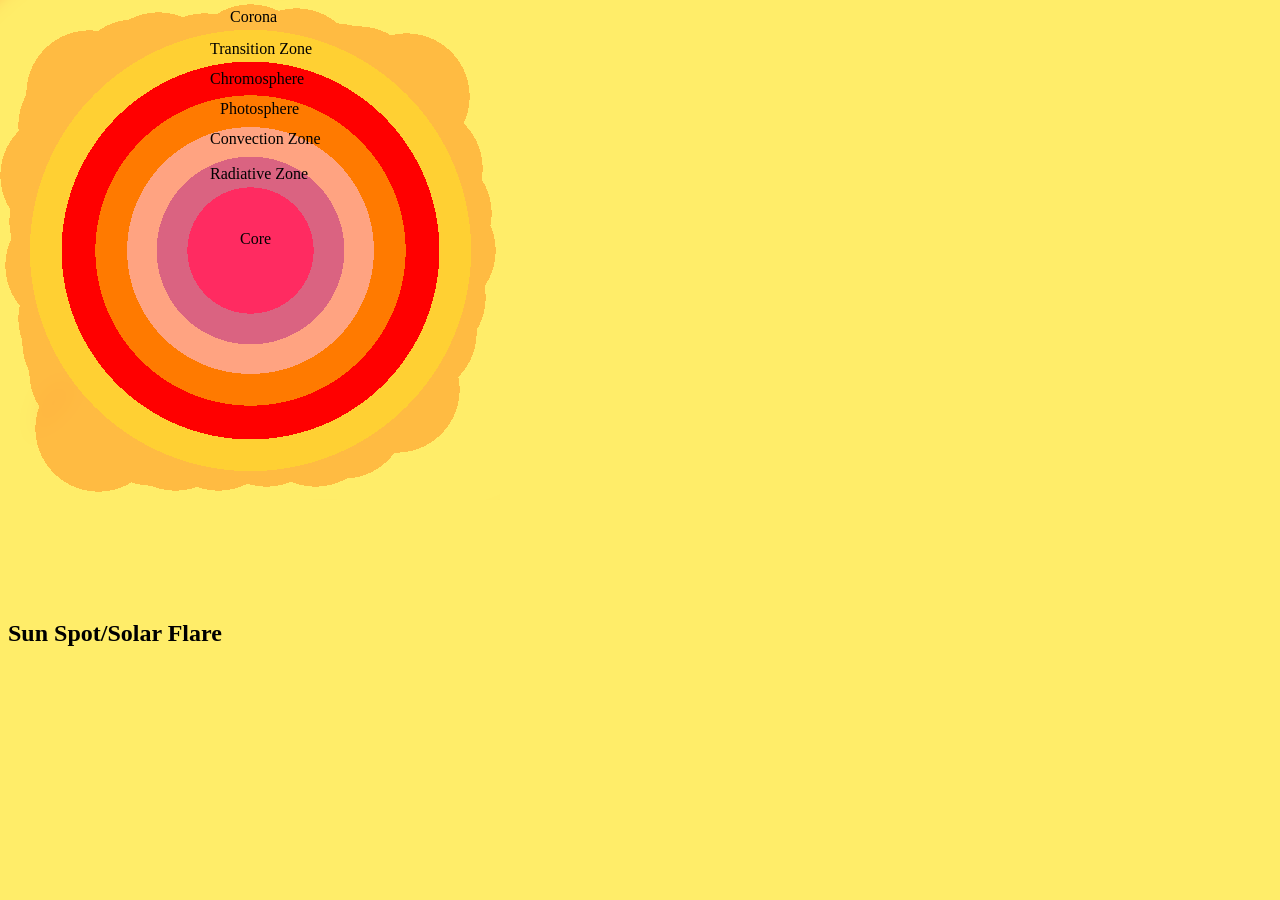
<file: index.html>
<!DOCTYPE html>
<html lang:en>
    <head>
        <title>
            Jakob's Sun Thing
        </title>

        <link rel="stylesheet"
        href="style.css">
    </head>

<body>
    <h2 class="cringe"><a href="spotflare.html">Sun Spot/Solar Flare</a></h2>
    <img src="sun.png" alt="layerd model of the sun" class="sun">

    <a href="core.html" class="core">
        Core
    </a>

    <a href="radiative.html" class="radiative">
        Radiative Zone
    </a>

    <a href="convection.html" class="convection">
        Convection Zone
    </a>

    <a href="photosphere.html" class="photosphere">
        Photosphere
    </a>

    <a href="chromosphere.html" class="chromosphere">
        Chromosphere
    </a>

    <a href="transition.html" class="transition">
        Transition Zone
    </a>

    <a href="corona.html" class="corona">
        Corona
    </a>
</body>
</html>
</file>
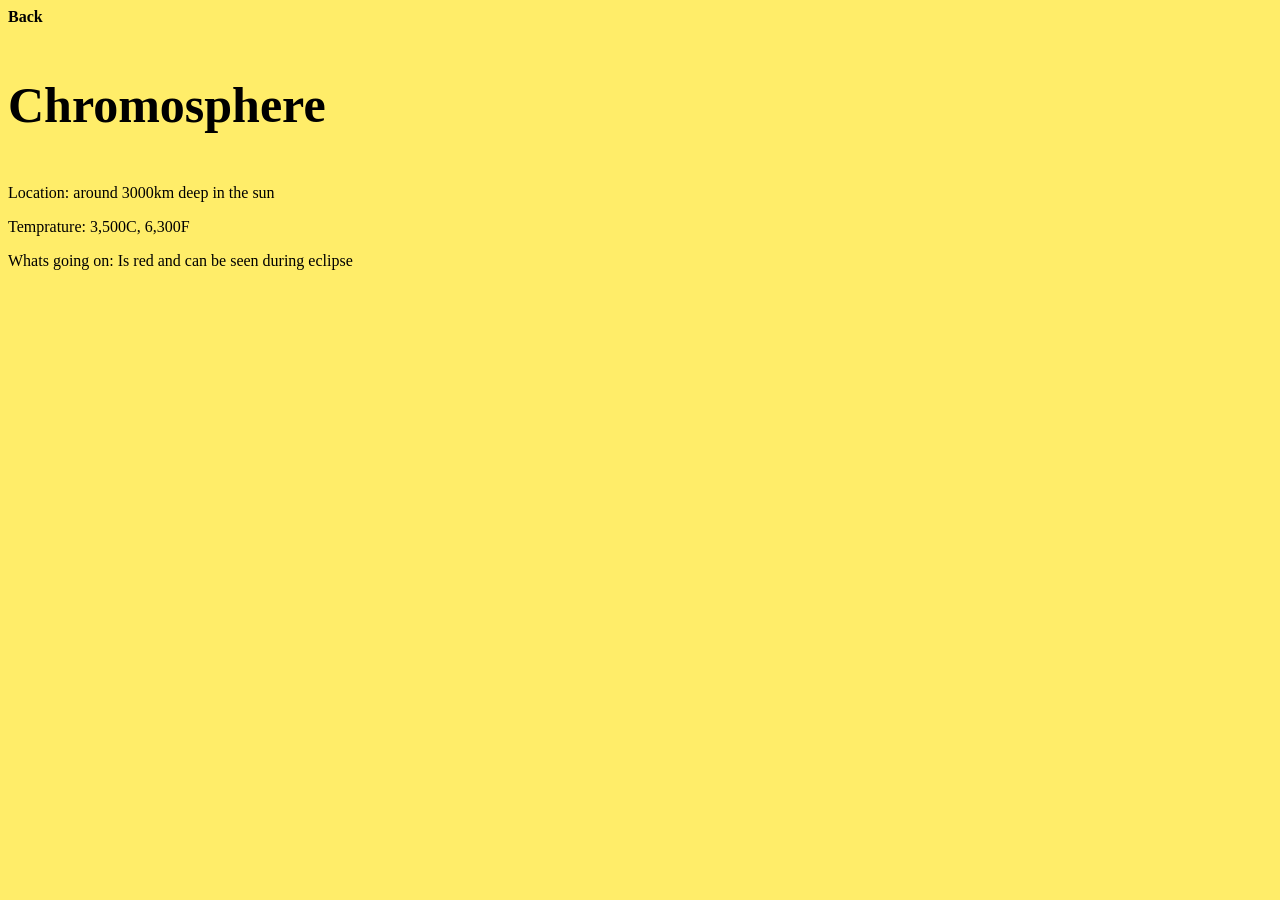
<file: chromosphere.html>
<!DOCTYPE html>
<html lang:en>
    <head>
        <title>
            Chromosphere
        </title>

        <link rel="stylesheet"
        href="style.css">
    </head>
<body>
    <a href="index.html" class="back">
        Back
    </a>
    
        <p class="tit">Chromosphere</p>
    <p>Location: around 3000km deep in the sun</p>
    <p> Temprature: 3,500C, 6,300F </p>
    <p>Whats going on: Is red and can be seen during eclipse</p>
</body>
</html>
</file>
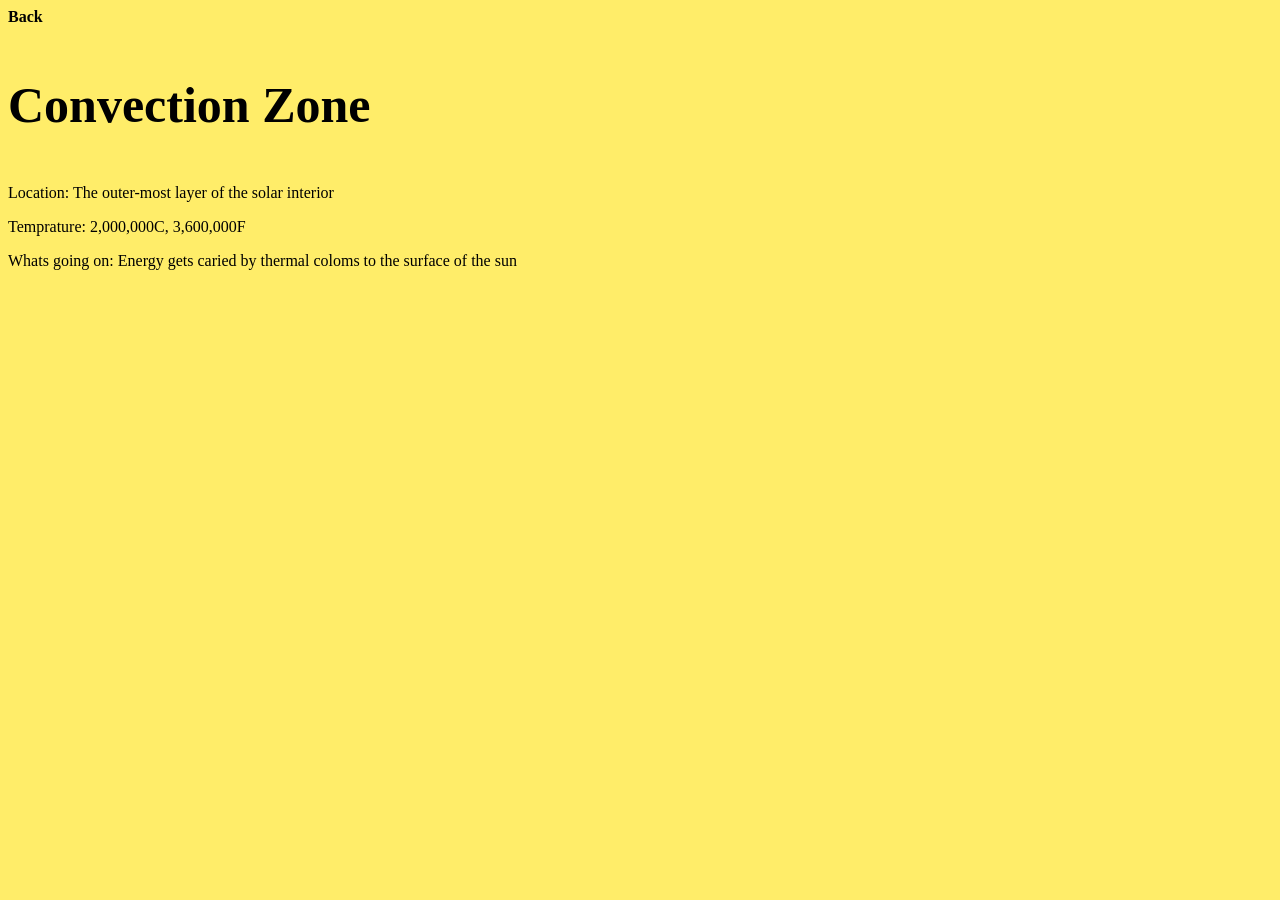
<file: convection.html>
<!DOCTYPE html>
<html lang:en>
    <head>
        <title>
            Convection Zone
        </title>

        <link rel="stylesheet"
        href="style.css">
    </head>
<body>
    <a href="index.html" class="back">
        Back
    </a>
    <p class="tit">
        Convection Zone
    </p>
    <p>
        Location: The outer-most layer of the solar interior 
    </p>
    <p>
        Temprature: 2,000,000C, 3,600,000F
    </p>
    <p>
        Whats going on: Energy gets caried by thermal coloms to the surface of the sun
    </p>
</body>
</html>
</file>
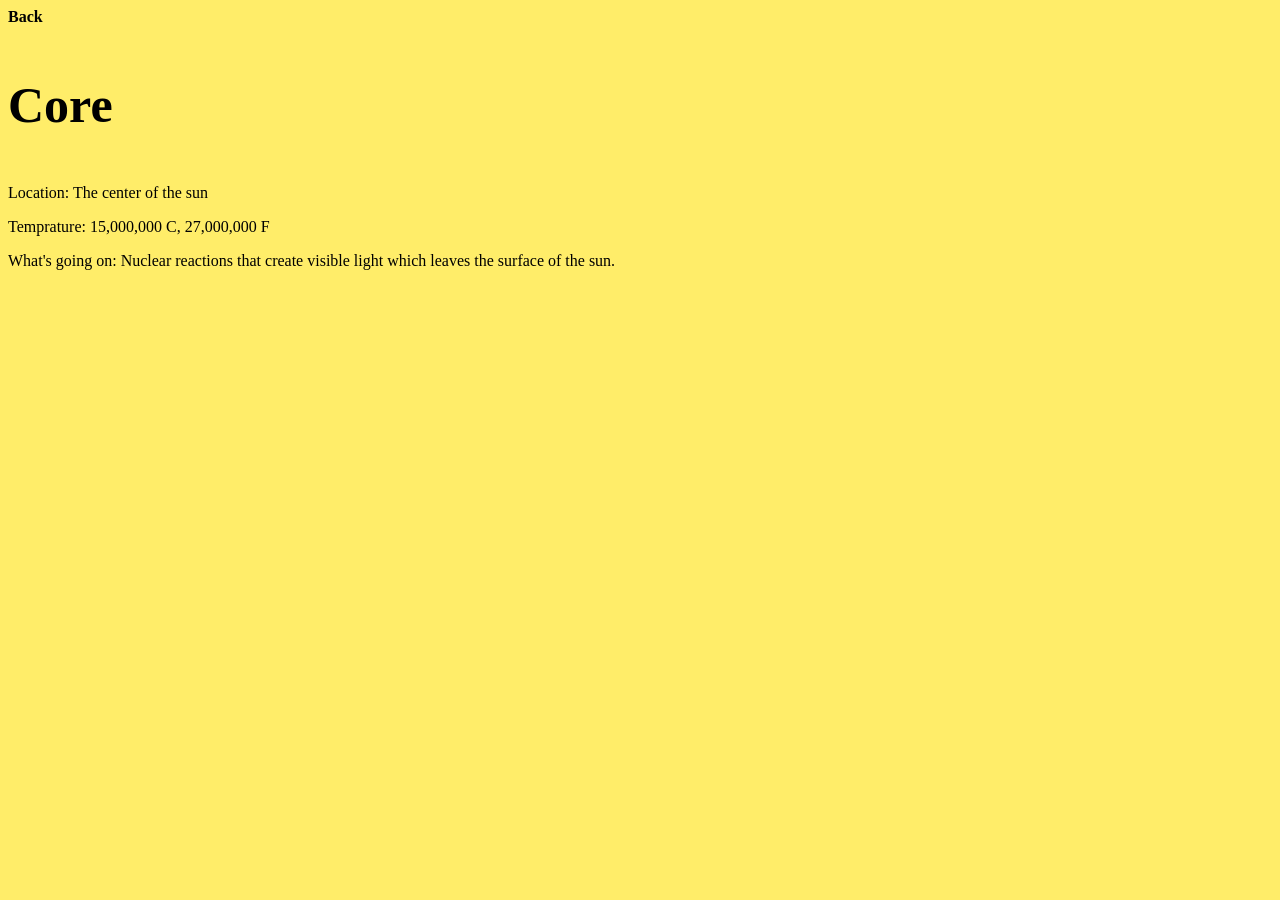
<file: core.html>
<!DOCTYPE html>
<html lang:en>
    <head>
        <title>
            Core
        </title>

        <link rel="stylesheet"
        href="style.css">
    </head>

<body>
    <a href="index.html" class="back">Back</a>
    
    <p class="tit"> Core  </p>
    <p>
        Location: The center of the sun
    </p>
    <P>
        Temprature: 15,000,000 C, 27,000,000 F
    </P>
    <p>
        What's going on: Nuclear reactions that create visible light which leaves the surface of the sun. 
    </p>

</body>
</html>
</file>
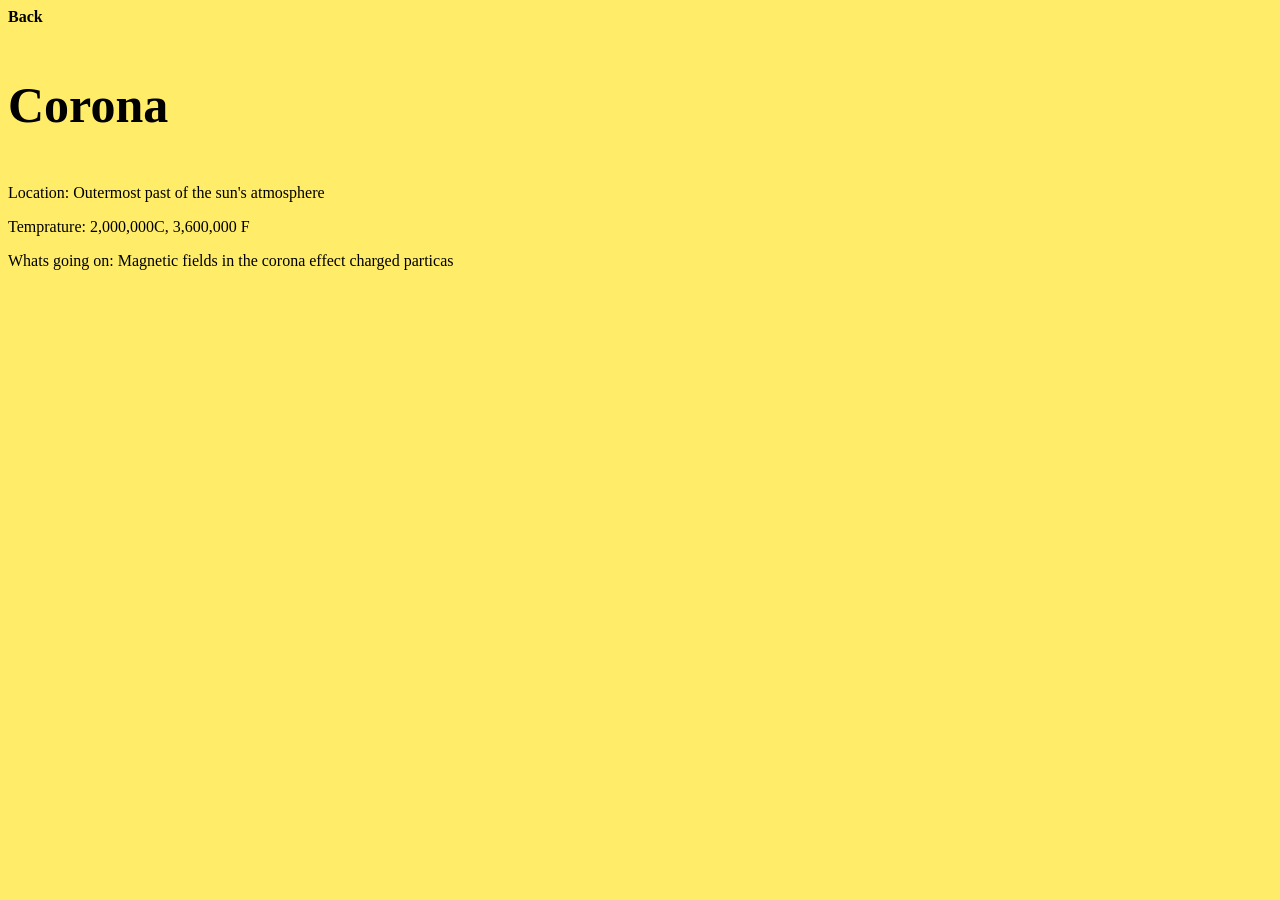
<file: corona.html>
<!DOCTYPE html>
<html lang:en>
    <head>
        <title>
            Corona
        </title>

        <link rel="stylesheet"
        href="style.css">
    </head>
<body>
    <a href="index.html" class="back">
        Back
    </a>
    <p class="tit">
        Corona
    </p>
    <p>
        Location: Outermost past of the sun's atmosphere 
    </p>
    <p>
        Temprature: 2,000,000C, 3,600,000 F
    </p>
    <p>
        Whats going on: Magnetic fields in the corona effect charged particas 
    </p>
</body>
</html>
</file>
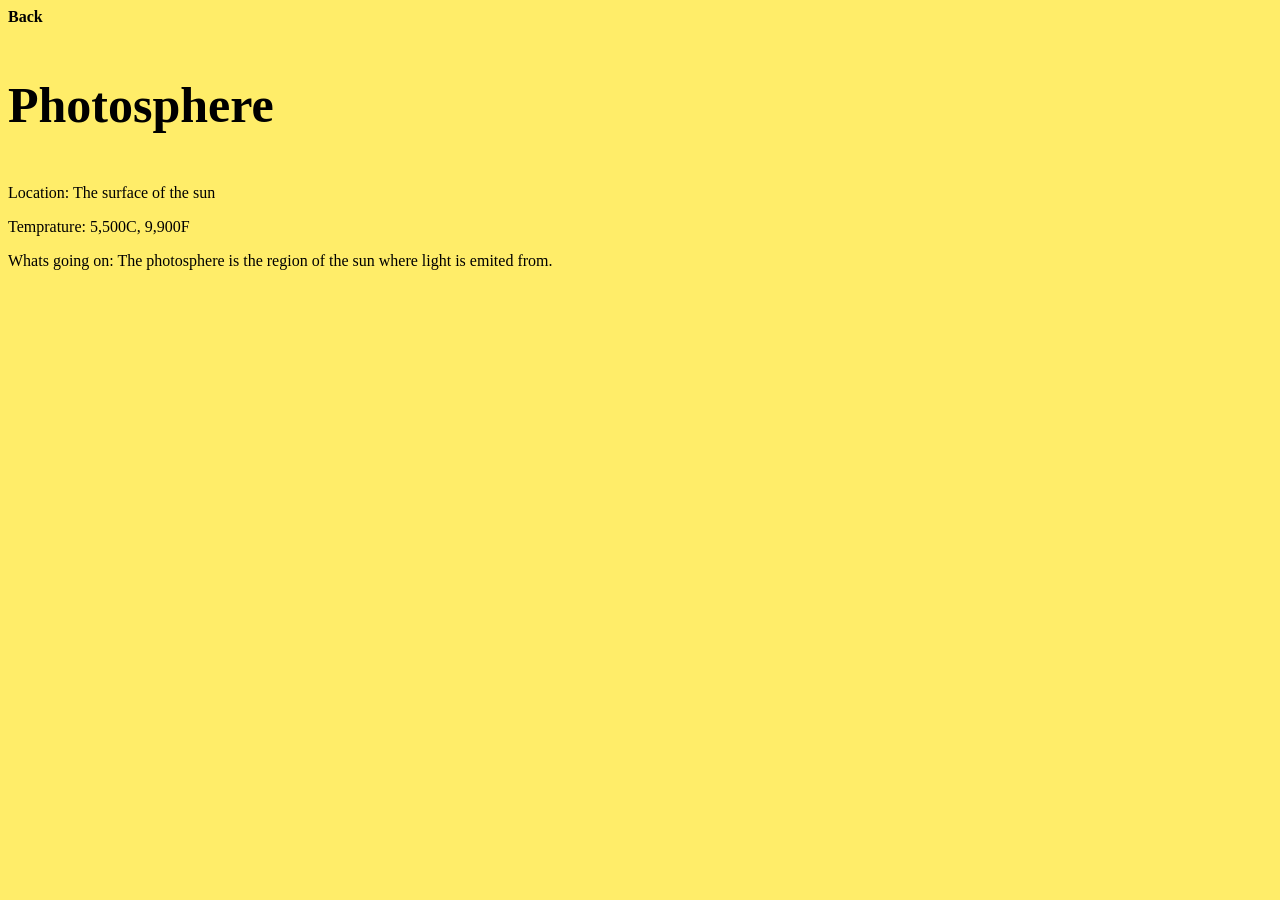
<file: photosphere.html>
<!DOCTYPE html>
<html lang:en>
    <head>
        <title>
            Photosphere
        </title>

        <link rel="stylesheet"
        href="style.css">
    </head>
<body>
    <a href="index.html" class="back">
        Back
    </a>
    <p class="tit">
        Photosphere
    </p>
    <p>
        Location: The surface of the sun
    </p>
    <p>
        Temprature: 5,500C, 9,900F
    </p>
    <p>
        Whats going on: The photosphere is the region of the sun where light is emited from. 
    </p>
</body>
</html>
</file>
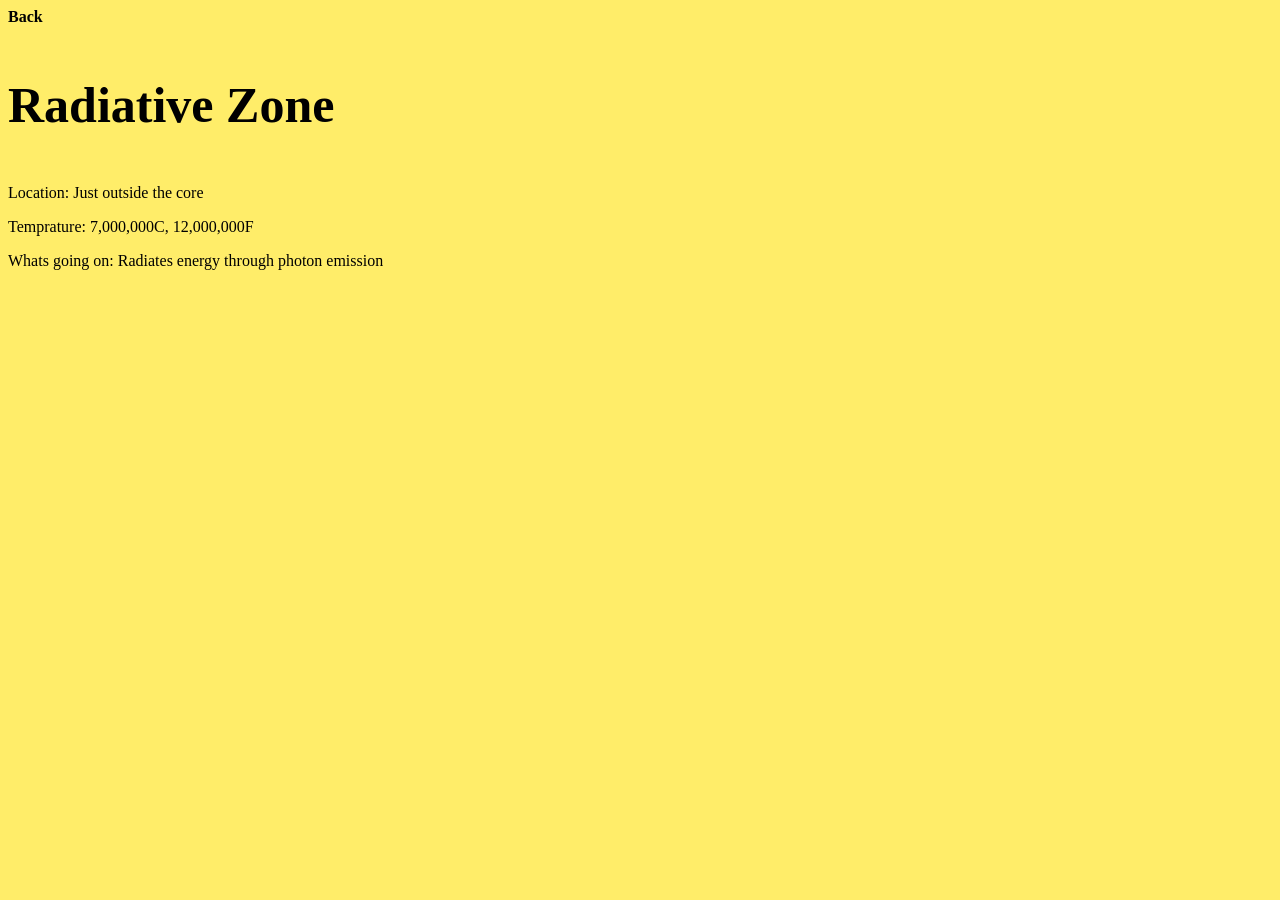
<file: radiative.html>
<!DOCTYPE html>
<html lang:en>
    <head>
        <title>
            Radiative Zone
        </title>

        <link rel="stylesheet"
        href="style.css">
    </head>
<body>
    <a href="index.html" class="back">
        Back
    </a>
    <p class="tit">Radiative Zone</p>
    <p>Location: Just outside the core</p>
    <p> Temprature: 7,000,000C, 12,000,000F </p>
    <p>Whats going on: Radiates energy through photon emission</p>
</body>
</html>
</file>
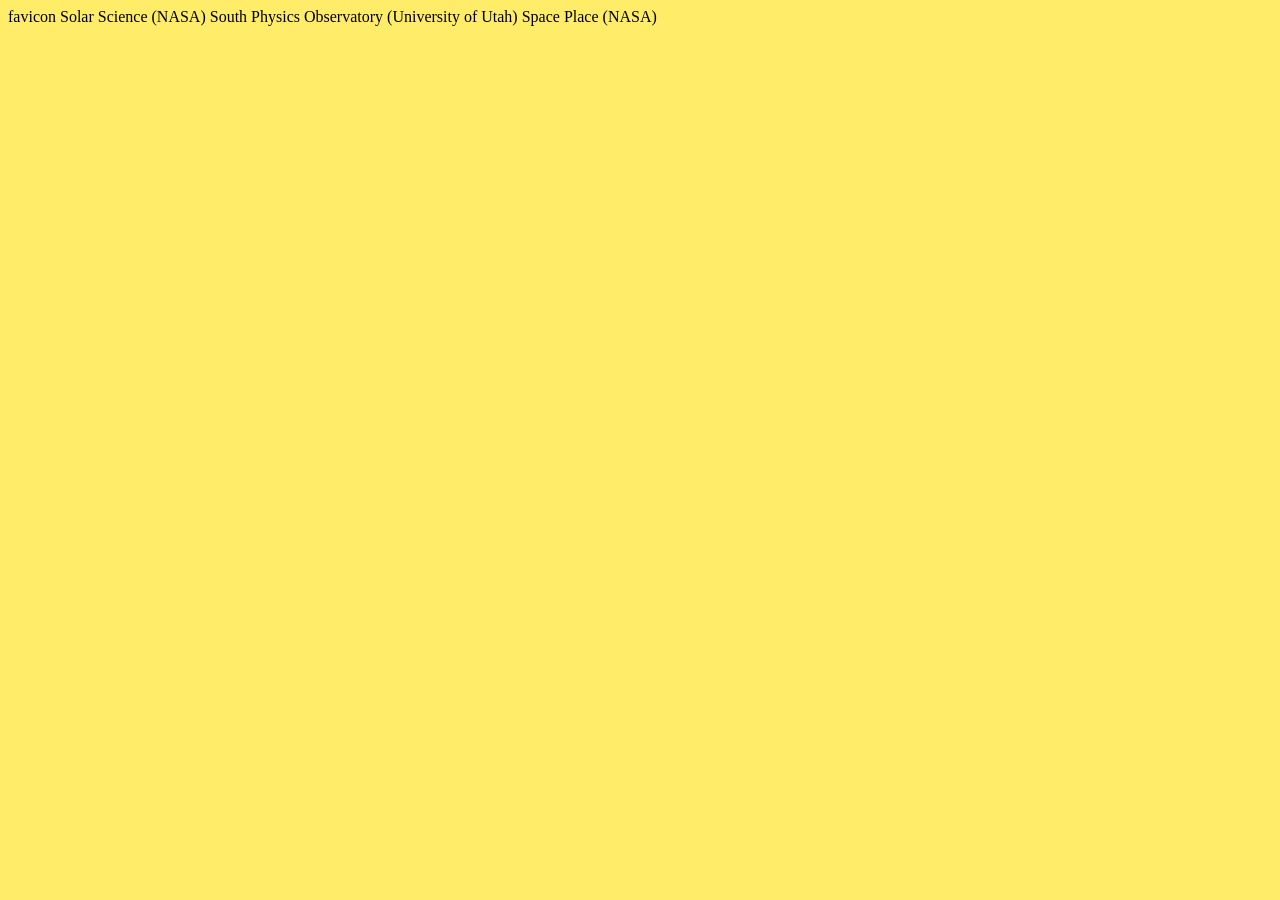
<file: sources.html>
<!DOCTYPE html>
<html lang="en">
    <head>
        <title>
            Sources
        </title>

        <link rel="icon" 
            type="image/png"
            href="myicon.png">

        <link rel="stylesheet"
        href="style.css">
    </head>
<body>
    <a href="https://en.wikipedia.org/wiki/Sun#/media/File:The_Sun_by_the_Atmospheric_Imaging_Assembly_of_NASA's_Solar_Dynamics_Observatory_-_20100819.jpg">
    favicon
    </a>
    <a href="https://solarscience.msfc.nasa.gov/interior.shtml">
    Solar Science (NASA)
    </a>
    <a href="https://observatory.astro.utah.edu/sun.html">
    South Physics Observatory (University of Utah)
    </a>
    <a href="https://spaceplace.nasa.gov/sun-corona/en/">
    Space Place (NASA) 
    </a>

</body>
</html>
</file>
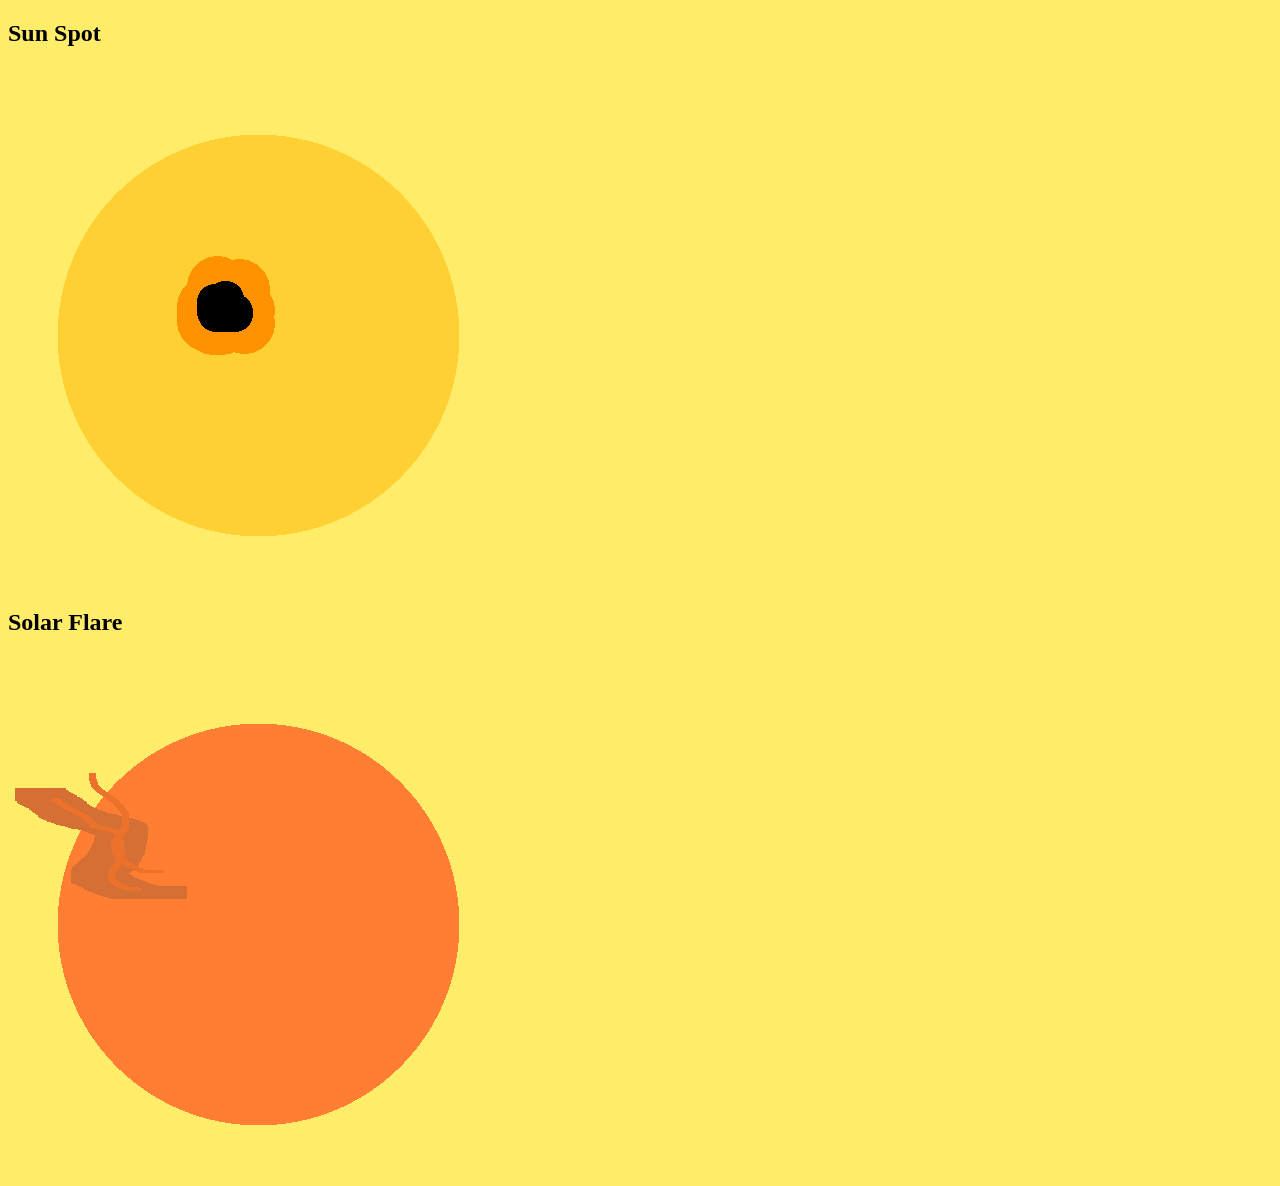
<file: spotflare.html>
<!DOCTYPE html>
<html lang="en">
    <head>
        <title>Sun Spot and Solar Flare</title>

        <link rel="stylesheet"
        href="style.css">
    </head>

    <body>
        <h2>Sun Spot</h2></br>
        <img src="Untitled.png" alt="a computer drawing of a sun spot"></br>
        <h2>Solar Flare</h2></br>
        <img src="flare.png" alt="a computer drawing of a solar flaer">
        
    </body>
</html>
</file>
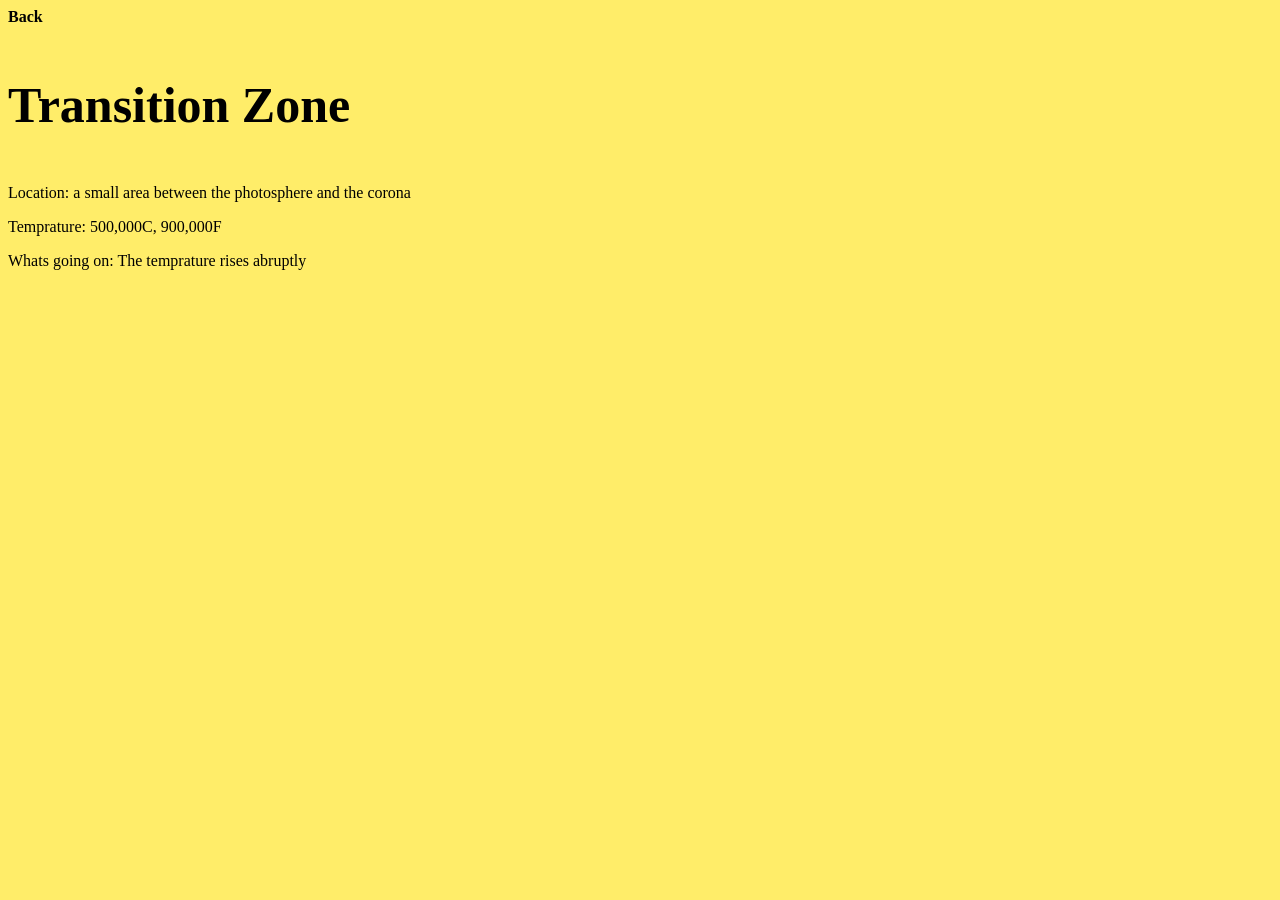
<file: transition.html>
<!DOCTYPE html>
<html lang:en>
    <head>
        <title>
            Transition Zone
        </title>

        <link rel="stylesheet"
        href="style.css">
    </head>
<body>
    <a href="index.html" class="back">
        Back
    </a>
    <p class="tit">
        Transition Zone
    </p>
    <p>
        Location: a small area between the photosphere and the corona 
    </p>
    <p>
        Temprature: 500,000C, 900,000F
    </p>
    <p>
        Whats going on: The temprature rises abruptly 
    </p>
</body>
</html>
</file>
<file: style.css>
.cringe{
    position: absolute;
    top: 600px;
}

body {
    background-color:#ffed69;
}

.sun {
    position: absolute;
    top: 0px;
    left: 0px;
}

a {
    color: black;
    text-decoration: none;
}

a:hover {
    color: white;
}

.tit {
    font-size: 50px;
    font-weight: 700;
}

.back {
    font-weight: 700;

}

.core {
    position: absolute;
    top: 230px;
    left: 240px;
}

.radiative {
    position: absolute;
    left: 210px;
    top: 165px;
}

.convection {
    position: absolute;
    left: 210px;
    top: 130px;
}

.photosphere {
    position: absolute;
    left: 220px;
    top: 100px;
}

.chromosphere {
    position: absolute;
    left: 210px;
    top: 70px;
}

.transition {
    position: absolute;
    left: 210px;
    top: 40px;
}

.corona {
    position: absolute;
    left: 230px;

}
</file>
